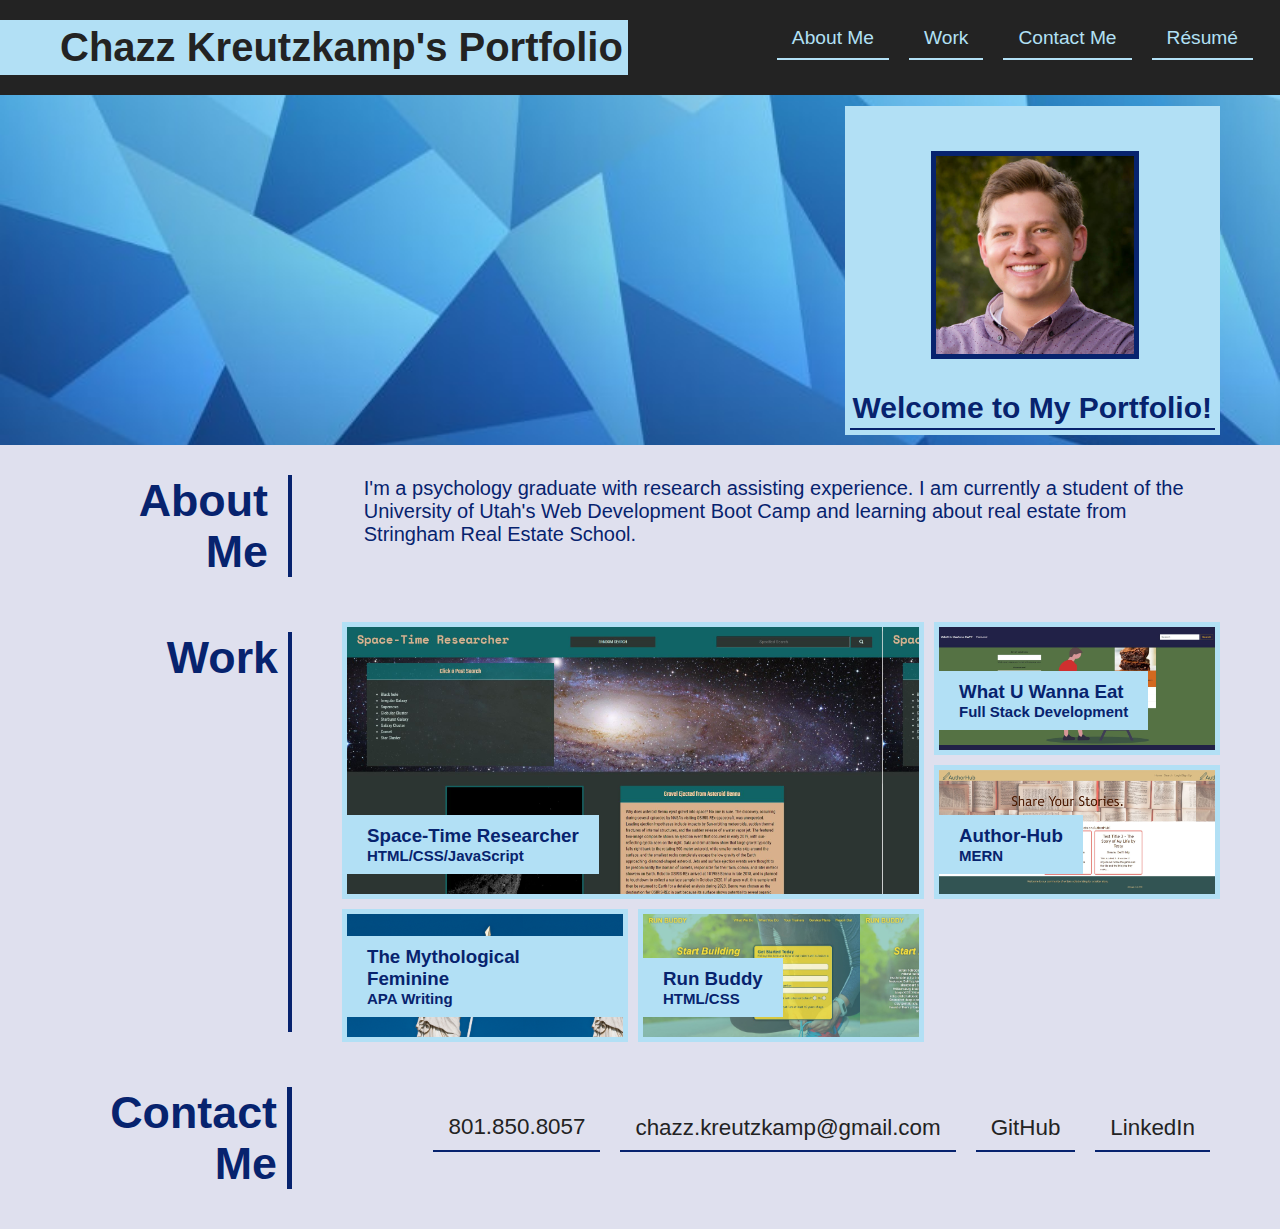
<file: index.html>
<!DOCTYPE html>
<html lang="en">

</html>

<head>
    <meta charset="UTF-8" />
    <link rel="stylesheet" href="./assets/css/style.css" />
    <meta name="viewport" content="width=device-width, initial-scale=1.0" />
    <title>My Portfolio</title>
</head>

<body>

    <header>
        <h1>
            Chazz Kreutzkamp's Portfolio
        </h1>
        <nav>
            <ul>
                <li>
                    <a href="#about-me">About Me</a>
                </li>
                <li>
                    <a href="#work">Work</a>
                </li>
                <li>
                    <a href="#contact-me">Contact Me</a>
                </li>
                <li>
                    <a href="./resume.html">Résumé</a>
                </li>
            </ul>
        </nav>
    </header>

    <!-- Image citation for hero section: Kaferta (2017, June 13). Desktop Wallpaper Triangle Geometry Wallpaper - 
        PNG - Download Free. Retrieved August 6, 2020, from 
        https://favpng.com/png_view/wallpaper-desktop-wallpaper-triangle-geometry-wallpaper-png/qpe1xEQb-->
    <section class="hero">
        <div class="hero-welcome">
            <img src="./assets/images/31e2c801-4e96-4eaa-bedb-b13044e217fe.png" alt="Chazz Kreutzkamp" />
            <h2>Welcome to My Portfolio!</h2>
        </div>
    </section>

    <section id="about-me" class="intro">
        <h2>About Me</h2>
        <p>
            I'm a psychology graduate with research assisting experience. I am currently a student of the University of
            Utah's Web Development Boot Camp and learning about real estate from Stringham Real Estate School.
        </p>
    </section>

    <!-- Under construction image citation:
            Idk123idk456. (2017, June 11). Architectural Engineering Business 
            Management Company - PNG - Download Free. Retrieved August 6, 2020, 
            from https://favpng.com/png_view/coming-soon-architectural-engineering-business-management-company-png/WzGU2kXN-->
    <section id="work" class="showcase">
        <h2>Work</h2>
        <div class="showcase-grid-wrapper">
            <div class="showcase-grid-container">
                <a href="https://chazzkreutzkamp.github.io/group-project-one-Group4/"
                    class="showcase-grid-item large-item space-time-card">
                    <div class="showcase-card">
                        <h3>Space-Time Researcher</h3>
                        <h4>HTML/CSS/JavaScript</h4>
                    </div>
                </a>
                <a href="https://secret-fortress-68356.herokuapp.com/" class="showcase-grid-item eat-card">
                    <div class="showcase-card">
                        <h3>What U Wanna Eat</h3>
                        <h4>Full Stack Development</h4>
                    </div>
                </a>
                <a href="https://vast-gorge-54301.herokuapp.com/" class="showcase-grid-item author-card">
                    <div class="showcase-card">
                        <h3>Author-Hub</h3>
                        <h4>MERN</h4>
                    </div>
                </a>
                <a href="https://docs.google.com/document/d/1_Yf43kimOD_eZQYWgNAP3iw3PSSuG3UWv2RXyzCZQaM/edit?usp=sharing"
                    class="showcase-grid-item goddess-card">
                    <div class="showcase-card">
                        <h3>The Mythological Feminine</h3>
                        <h4>APA Writing</h4>
                    </div>
                </a>
                <a href="https://chazzkreutzkamp.github.io/run-buddy/" class="showcase-grid-item run-buddy-card">
                    <div class="showcase-card">
                        <h3>Run Buddy</h3>
                        <h4>HTML/CSS</h4>
                    </div>
                </a>
            </div>
        </div>
    </section>

    <section id="contact-me" class="contact">
        <h2>Contact Me</h2>
        <div class="contact-info">
            <ul>
                <li class=phone-number>
                    801.850.8057
                </li>
                <li>
                    <a href="mailto:chazz.kreutzkamp@gmail.com">chazz.kreutzkamp@gmail.com</a>
                </li>
                <li>
                    <a href="https://github.com/ChazzKreutzkamp">GitHub</a>
                </li>
                <li>
                    <a href="https://www.linkedin.com/in/chazz-kreutzkamp-38590199/">LinkedIn</a>
                </li>
            </ul>
        </div>
    </section>

</body>
</file>
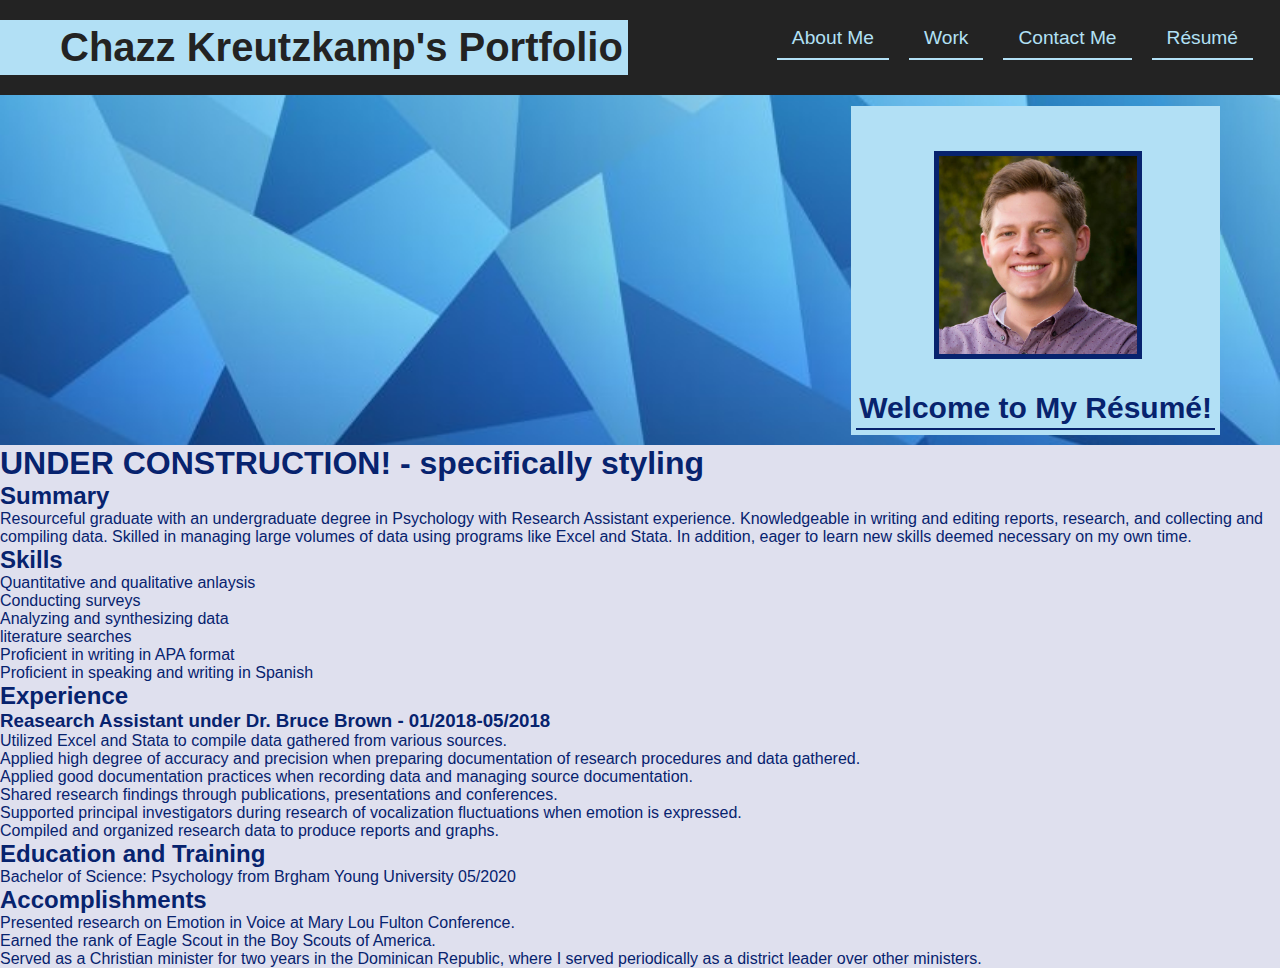
<file: resume.html>
<!DOCTYPE html>
<html lang="en">

</html>

<head>
    <meta charset="UTF-8" />
    <link rel="stylesheet" href="./assets/css/style.css" />
    <meta name="viewport" content="width=device-width, initial-scale=1.0" />
    <title>My Portfolio</title>
</head>

<body>

    <header>
        <h1>
            Chazz Kreutzkamp's Portfolio
        </h1>
        <nav>
            <ul>
                <li>
                    <a href="./index.html#about-me">About Me</a>
                </li>
                <li>
                    <a href="./index.html#work">Work</a>
                </li>
                <li>
                    <a href="./index.html#contact-me">Contact Me</a>
                </li>
                <li>
                    <a href="#">Résumé</a>
                </li>
            </ul>
        </nav>
    </header>

    <section class="hero">
        <div class="hero-welcome">
            <img src="./assets/images/31e2c801-4e96-4eaa-bedb-b13044e217fe.png" alt="Chazz Kreutzkamp" />
            <h2>Welcome to My Résumé!</h2>
        </div>
    </section>

    <section class="resume">
        <h1>UNDER CONSTRUCTION! - specifically styling</h1>
        <h2>Summary</h2>
        <p>
            Resourceful graduate with an undergraduate degree in Psychology with Research Assistant experience.
            Knowledgeable in writing and editing reports, research, and collecting and compiling data.
            Skilled in managing large volumes of data using programs like Excel and Stata.
            In addition, eager to learn new skills deemed necessary on my own time.
        </p>
        <h2>Skills</h2>
        <ul>
            <li>Quantitative and qualitative anlaysis</li>
            <li>Conducting surveys</li>
            <li>Analyzing and synthesizing data</li>
            <li>literature searches</li>
            <li>Proficient in writing in APA format</li>
            <li>Proficient in speaking and writing in Spanish</li>
        </ul>
        <h2>Experience</h2>
        <h3>Reasearch Assistant under Dr. Bruce Brown - 01/2018-05/2018</h3>
        <ul>
            <li>Utilized Excel and Stata to compile data gathered from various sources.</li>
            <li>Applied high degree of accuracy and precision when preparing documentation of research procedures and
                data gathered.</li>
            <li>Applied good documentation practices when recording data and managing source documentation.</li>
            <li>Shared research findings through publications, presentations and conferences.</li>
            <li>Supported principal investigators during research of vocalization fluctuations when emotion is
                expressed.</li>
            <li>Compiled and organized research data to produce reports and graphs.</li>
        </ul>
        <h2>Education and Training</h2>
        <p>Bachelor of Science: Psychology from Brgham Young University 05/2020</p>
        <h2>Accomplishments</h2>
        <ul>
            <li>Presented research on Emotion in Voice at Mary Lou Fulton Conference.</li>
            <li>Earned the rank of Eagle Scout in the Boy Scouts of America.</li>
            <li>Served as a Christian minister for two years in the Dominican Republic, where I served periodically as a
                district leader over other ministers.</li>
        </ul>
    </section>

</body>
</file>
<file: assets/css/style.css>
:root {
    --primary-color: #07236e;
    --secondary-color: #b2e0f5;
    --tertiary-color: #dfe0ee;
    --fourth-color: rgb(35, 35, 35);
}
* {
    margin: 0;
    padding: 0;
    box-sizing: border-box;
}

body {
    background-color: var(--tertiary-color);
    color: var(--primary-color);
    font-family: Arial, Helvetica, sans-serif;
}

/* Header begins */
header {
    padding: 20px 10px 20px 0px;
    display: flex;
    justify-content: space-between;
    flex-wrap: wrap;
    top:0;
    background-color: var(--fourth-color);
}
header a {
    text-decoration: none;
}
header h1 {
    font-weight: bold;
    font-size: 40px;
    color: var(--fourth-color);
    background-color: var(--secondary-color);
    padding: 5px 5px 5px 60px;
}
header nav {
    margin: 7px;
}
header nav ul {
    display: flex;
    flex-wrap: wrap;
    justify-content: space-between;
    align-items: center;
    list-style: none;
}
header nav ul a {
    padding: 10px 15px;
    font-weight: lighter;
    font-size: 1.5vw;
    color: var(--secondary-color);
    border-bottom: 2px solid var(--secondary-color);
    margin: 10px;
}
header nav ul a:hover {
    background: var(--secondary-color);
    color: var(--fourth-color);
}

/* Hero begins */
.hero {
    background-image: url("../images/desktop-wallpaper-triangle-geometry-wallpaper-png-favpng-XNt9LFkCVqam6aHtyfxtrAF87.jpg");
    background-size: cover;
    height: 350px;
    background-position: center;
    display: flex;
    justify-content: flex-end;
    flex-wrap: wrap;
    align-items: flex-end;
}
.hero-welcome {
    padding: 5px;
    margin: 10px 60px;
    background-color: var(--secondary-color);
    text-align: center;
}
.hero img {
    margin: 40px 25px 25px 30px;
    border: 5px solid var(--primary-color);
}
.hero-welcome h2 {
    font-size: 30px;
    padding: 3px;
    border-bottom: 2px solid var(--primary-color);
}
/* About Me begins */
.intro {
    padding: 30px 0 0 45px;
    display: flex;
    flex-wrap: wrap;
    justify-content: space-between;
}
.intro h2 {
    padding: 0 20px;
    width: 20%;
    font-size: 3.5vw;
    border-right: 4px solid var(--primary-color);
    text-align: right;  
}
.intro p {
    padding: 2px 10px;
    margin: 0 auto;
    width: 70%;
    text-align: left;
    font-size: 20px;
}
/* Work */
.showcase {
    padding: 10px 60px;
    margin: 5px 0;
    display: flex;
    flex-wrap: wrap;
    justify-content: space-around;
    height: 500px;
}
.showcase a {
    text-decoration: none;
    color: var(--primary-color);
}
.showcase h2 {
    padding: 0 10px;
    margin: 40px 0;
    width: 20%;
    font-size: 3.5vw;
    border-right: 4px solid var(--primary-color);
    text-align: right;
}
.showcase-grid-wrapper {
    display: flex;
    width: 80%;
    height: 100%;
    justify-content: left;
    padding: 30px 0px 30px 50px;
}
.showcase-grid-container {
    width: 100%;
    display: grid;
    grid-template-columns: repeat(3, 1fr);
    grid-template-rows: repeat(3, 1fr);
    grid-gap: 10px;
}
.showcase-grid-item {
    border: 5px solid var(--secondary-color);
    background-image: url("../images/architectural-engineering-business-management-company-png-favpng-GbHnUePH25DiBt6KcDe9LrmW6.jpg");
    background-size: contain;
    display: flex;
    align-items: flex-end;
    transition: .5s;
}
.showcase-grid-item:hover {
    border: 8px solid var(--primary-color);
}
.showcase-grid-item:hover .showcase-card{
    background-color: var(--primary-color);
    color: var(--secondary-color);
}
.run-buddy-card {
    background-image: url("../images/run-buddy.JPG");
}
.space-time-card {
    background-image: url("../images/ScreenShotMVP.JPG");
}
.eat-card {
    background-image: url("../images/burger.JPG");
}
.author-card {
    background-image: url("../images/author-img.JPG");
}
.goddess-card {
    background-image: url("../images/the-statue-of-goddess-athena-in-front-of-the-austrian-parliament-in-vienna--856149104-5c7bee33c9e77c0001fd59ff.jpg");
}
.showcase-card {
    padding: 10px 20px;
    margin: 0px 0px 20px 0px;
    background-color: var(--secondary-color);
    z-index: 1000;
    transition: .5s;
}
.showcase-card h3 {
    text-align: left;
}
.showcase-card h4 {
    text-align: left;
    font-size: 15px;
}
.large-item {
    grid-column: 1/span 2;
    grid-row: 1 / span 2;
}
/* Contact Me */
.contact {
    padding: 0 60px;
    display: flex;
    flex-wrap: wrap;
    justify-content: space-between;
    margin-bottom: 40px;
}
.contact h2{
    padding: 0 10px;
    width: 20%;
    font-size: 3.5vw;
    border-right: 5px solid var(--primary-color);
    text-align: right;
}

.contact-info{
    margin: 7px 0;
}
.contact-info a {
    text-decoration: none;
}
.contact-info ul {
    display: flex;
    justify-content: space-between;
    align-items: center;
    list-style: none;
}
.contact-info ul li a, .phone-number {
    padding: 10px 15px;
    margin: 10px 10px;
    font-size: 1.75vw;
    color: var(--fourth-color);
    border-bottom: 2px solid var(--primary-color);
}

/* screen resizing adjustments */
@media screen and (max-width: 1100px){
    header {
        justify-content: center;
    }
    header h1 {
        text-align: center;
        width: 100%;
        padding: 5px;
        margin-left: 10px;
    }
    .hero {
    justify-content: center;
    align-items: center;
    } 
}
@media screen and (max-width: 930px){
    header h1 {
        font-size: 35px;
    }
    header ul li a {
        font-size: 20px;
    }
    .intro, .contact, .showcase{
        justify-content: center;
        padding: 0;
        margin: 0;
    }
    .intro h2, .showcase h2, .contact h2 {
        width: 80%;
        text-align: center;
        border-right: none;
        border-bottom: 4px solid var(--primary-color);
        padding: 5px 0;
        margin-bottom: 30px;
    }
    .intro p {
        font-size: 18px;
    }
    .showcase{
        padding: 0;
        margin: 0;
    }
    .showcase-grid-wrapper {
        height: 300px;
        padding: 0;
        margin: 0;
    }
    .showcase-grid-container {
        grid-template-columns: 1fr 1fr;
        grid-template-rows: repeat(5, 1fr);
    }
    .large-item {
        grid-row: 4 / span 1;
        grid-column: 1 / span 1;
    }
    .contact ul {
        display: flex;
        justify-items: space-between;
        flex-wrap: wrap;
        padding: 0 30px;
        padding-bottom: 30px;
    }
    .contact ul li a, .phone-number{
        font-size: 20px;
    }
    .showcase-card h3 {
        font-size: 15px;
    }
    .showcase-card h4 {

        font-size: 10px;
    }
}
@media screen and (max-width: 700px){
    .showcase {
        height: 450px;
    }
    .intro h2, .showcase h2, .contact h2 {
    font-size: 30px;
    }
}
@media screen and (max-width: 590px){
    header h1 {
        font-size: 25px;
    }
    header ul li a {
        font-size: 14px;
    }
    .contact h2{
        margin: 0;
    }
    .intro p {
        font-size: 18px;
    }
    .contact ul li a, .phone-number {
        font-size: 16px;
    } 
    .hero-welcome {
        padding: 5px;
        margin: auto  60px;
        background-color: var(--secondary-color);
        text-align: center;
    }
    .hero img {
        margin: 30px 25px 5px 25px;
        border: 5px solid var(--primary-color);
    }
    .hero-welcome h2 {
        font-size: 30px;
        padding: 3px;
        border-bottom: 2px solid var(--primary-color);
    }
}
</file>
